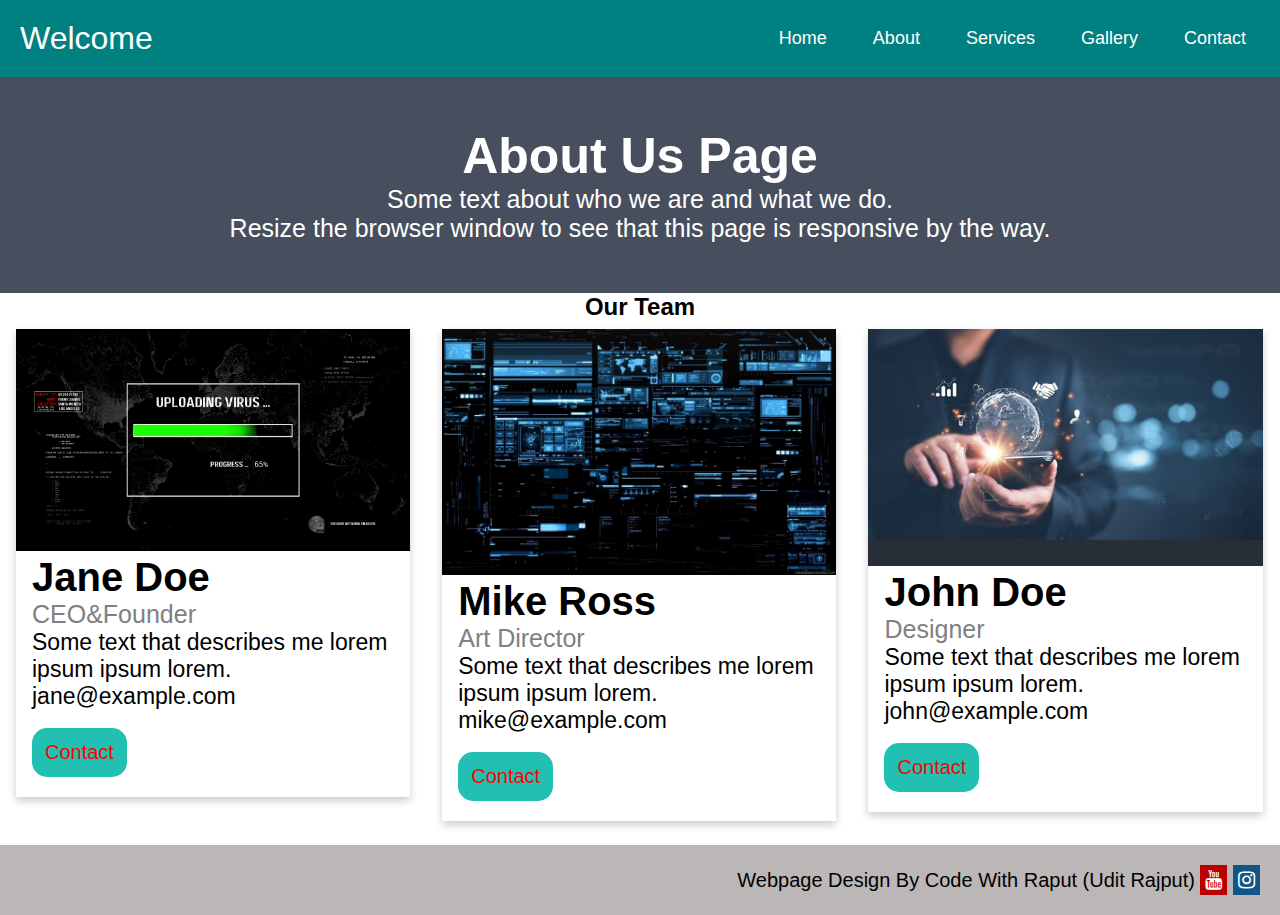
<file: about/index.html>
<!DOCTYPE html>
<html>
<head>
<meta name="viewport" content="width=device-width, initial-scale=1">
<title>About us</title>
<link rel="stylesheet" href="style.css">
<link rel="stylesheet" href="resp.css">
<link rel="stylesheet" href="https://cdnjs.cloudflare.com/ajax/libs/font-awesome/4.7.0/css/font-awesome.min.css">
</head>
<body>
  <header>
    <nav class="navbar">
        <!-- LOGO -->
        <div class="logo">Welcome</div>
    
        <!-- NAVIGATION MENU -->
        <ul class="nav-links">
    
          <!-- USING CHECKBOX HACK -->
          <input type="checkbox" id="checkbox_toggle" />
          <label for="checkbox_toggle" class="hamburger">&#9776;</label>
    
          <!-- NAVIGATION MENUS -->
          <div class="menu">
    
            <li><a href="https://codewithrajput.000webhostapp.com/">Home</a></li>
            <li><a href="/about/">About</a></li>
    
            <li class="services">
              <a href="/services/">Services</a>
    
              <!-- DROPDOWN MENU -->
              <ul class="dropdown">
                <li><a href="/">web development </a></li>
                <li><a href="/">anderoid development</a></li>
                <li><a href="/">frontend web developer</a></li>
                <li><a href="/">backend developer</a></li>
                <li><a href="/">ios applications development</a></li>
              </ul>
    
            </li>
    
            <li><a href="/gallery/">Gallery</a></li>
            <li class="contact"><a href="/contact/">Contact</a>
                <ul class="dropdown2">
                  <li><a href="tel:9758619556">9758XXXXX6 </a></li>
                  <li><a href="mailto:uditchauhan621@gmail.com">uditXXXXXXX6XX@gmail.com</a></li>
                  </ul>
            </li>
          </div>
        </ul>
      </nav>
  </header>
<div class="about-section">
  <h1 style="font-size: 50px;">About Us Page</h1>
  <p style="font-size: 25px;">Some text about who we are and what we do.</p>
  <p style="font-size: 25px;">Resize the browser window to see that this page is responsive by the way.</p>
</div>

<h2 style="text-align:center">Our Team</h2>
<div class="row">
  <div class="column" id="colm">
    <div class="card">
      <img src="/images/Hacker-Wallpaper-12-2560x1440-1.png" alt="Jane" style="width:100%">
      <div class="container">
        <h2 style="font-size: 40px;">Jane Doe</h2>
        <p class="title">CEO&Founder</p>
        <p style="font-size: 23px;">Some text that describes me lorem ipsum ipsum lorem.</p>
        <p style="font-size: 23px;">jane@example.com</p>
        <br>
        <p><button class="button">Contact</button></p>
      </div>
    </div>
  </div>

  <div class="column" id="colm1">
    <div class="card">
      <img src="/images/dd53d87ffa084978d5d1734b03ec1266.jpg" alt="Mike" style="width:100%">
      <div class="container">
        <h2 style="font-size: 40px;">Mike Ross</h2>
        <p class="title">Art Director</p>
        <p style="font-size: 23px;">Some text that describes me lorem ipsum ipsum lorem.</p>
        <p style="font-size: 23px;">mike@example.com</p>
        <br>
        <p><button class="button">Contact</button></p>
      </div>
    </div>
  </div>
  
  <div class="column" id="colm2" onclick="link()">
    <div class="card">
        <img src="/images/stock.jpeg" alt="John" style="width:100%">
      <div class="container">
        <h2 style="font-size: 40px;">John Doe</h2>
        <p class="title">Designer</p>
        <p style="font-size: 23px;">Some text that describes me lorem ipsum ipsum lorem.</p>
        <p style="font-size: 23px;">john@example.com</p>
        <br>
        <p><button class="button">Contact</button></p>
      </div>
    </div>
  </div>
</div>
<footer>
  <section class="sec2">
      <div class="sec2-div1">
        webpage design by code with raput (Udit Rajput)
        <a href="#" class="fa fa-youtube"></a>
        <a href="" class="fa fa-instagram"></a>
      </div>
    </section>
</footer>
</body>
</html>
</file>
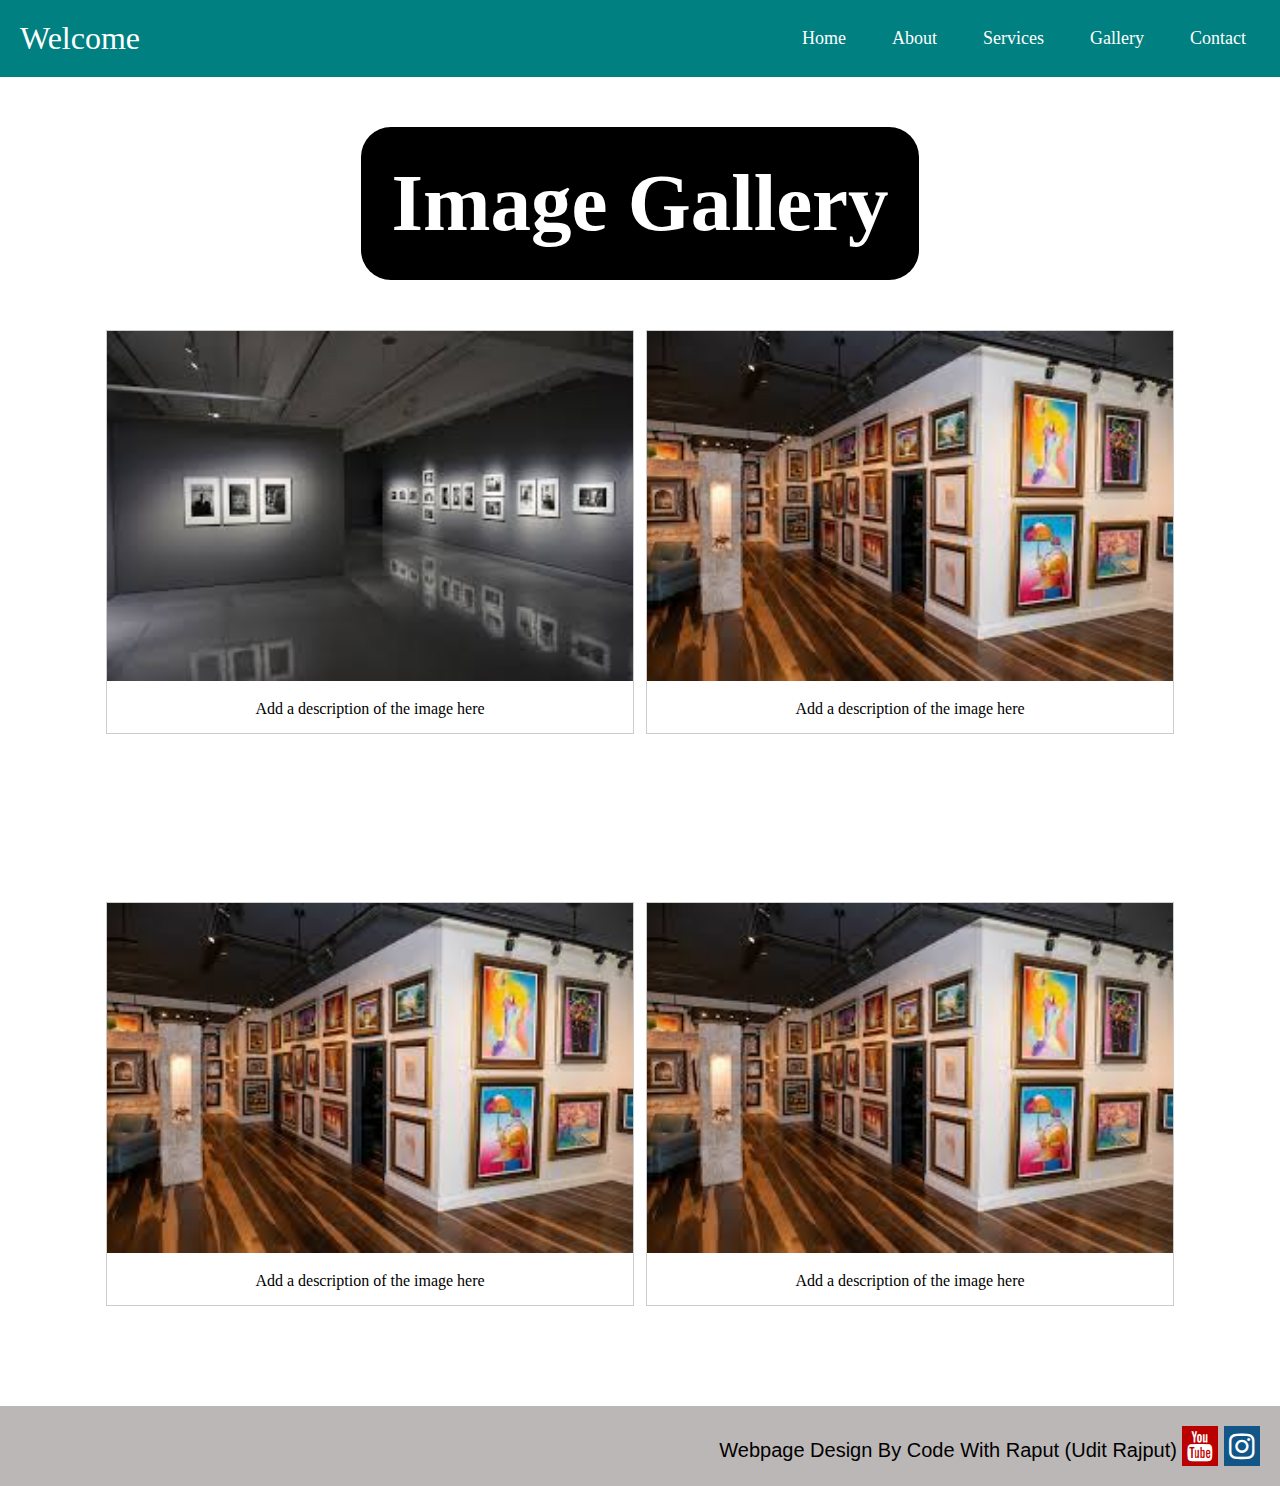
<file: gallery/index.html>
<!DOCTYPE html>
<html>
<head>
    <title>Gellery</title>
    <link rel="stylesheet" href="https://cdnjs.cloudflare.com/ajax/libs/font-awesome/4.7.0/css/font-awesome.min.css">
<style>
/* UTILITIES */
* {
    margin: 0;
    padding: 0;
    box-sizing: border-box;
  }
  
  body {
    font-family: cursive;
  }
  
  a {
    text-decoration: none;
  }
  
  li {
    list-style: none;
  }

  /* NAVBAR STYLING STARTS */
.navbar {
    display: flex;
    align-items: center;
    justify-content: space-between;
    padding: 20px;
    background-color: teal;
    color: #fff;
  }
  
  .nav-links a {
    color: #fff;
  }
  
  /* LOGO */
  .logo {
    font-size: 32px;
  }
  
  /* NAVBAR MENU */
  .menu {
    display: flex;
    gap: 1em;
    font-size: 18px;
  }
  
  .menu li:hover {
    background-color: #4c9e9e;
    border-radius: 5px;
    transition: 0.3s ease;
  }
  
  .menu li {
    padding: 5px 14px;
  }
  
  /* DROPDOWN MENU */
  .services {
    position: relative; 
  }
  
  .dropdown {
    background-color: rgb(1, 139, 139);
    padding: 1em 0;
    position: absolute; /*WITH RESPECT TO PARENT*/
    display: none;
    border-radius: 8px;
    top: 35px;
  }
  
  .dropdown li + li {
    margin-top: 10px;
  }
  
  .dropdown li {
    padding: 0.5em 1em;
    width: 300px;
    text-align: center;
    text-transform: capitalize;
  }
  
  .dropdown li:hover {
    background-color: #4c9e9e;
  }

  /* dropdown 2 */
  .dropdown2 {
    background-color: rgb(1, 139, 139);
    padding: 1em 0;
    position: absolute; /*WITH RESPECT TO PARENT*/
    display: none;
    border-radius: 8px;
    top: 35px;
  }
  
  .dropdown2 li + li {
    margin-top: 10px;
  }
  
  .dropdown2 li {
    padding: 0.5em 1em;
    width: 300px;
    text-align: center;
    text-transform: capitalize;
  }
  
  .dropdown2 li:hover {
    background-color: #4c9e9e;
  }


  .services:hover .dropdown {
    display: block;
  }
  .contact:hover .dropdown2{
    display: block;
    right: 3px;
    top: 60px;
  }

  /* RESPONSIVE NAVBAR MENU STARTS */

/* CHECKBOX HACK */

input[type=checkbox] {
    display: none;
  } 
  
  /* HAMBURGER MENU */
  .hamburger {
    display: none;
    font-size: 24px;
    user-select: none;
  }
div.gallery {
    border: 1px solid #ccc;
  }
  
  div.gallery:hover {
    border: 1px solid #777;
  }
  
  div.gallery img {
    width: 100%;
    height: auto;
  }
  
  div.desc {
    padding: 15px;
    text-align: center;
  }
  
  * {
    box-sizing: border-box;
  }
  
  .responsive {
    padding: 0 6px;
    /* float: left; */
    width: 50%;
  }
  .gal{
    display: inline-flex;
    padding: 100px;
    width: 100%;
    padding-top: 50px;
    
  }
  .headi{
    padding-top: 50px;
    display: grid;
    place-content: center;
    font-size: 6vh;
  }
  .headi h2{
    color: white;
    background: #000;
    padding:30px;
    border-radius: 30px;
}
.sec2{
    padding: 20px;
    text-align: right;
    font-family: 'Gill Sans', 'Gill Sans MT', Calibri, 'Trebuchet MS', sans-serif;
    font-size: 20px;
    text-transform: capitalize;
    background: #bbb7b7;
   }
   .fa {
    font-size: 30px;
    text-align: center;
    text-decoration: none;
    padding: 5px;
  }
  
  .fa:hover {
    opacity: 0.7;
}

.fa-youtube {
  background: #bb0000;
  color: white;
}

.fa-instagram {
  background: #125688;
  color: white;
}
@media only screen and (max-width: 700px) {
  .responsive {
    width: 49.99999%;
    margin: 6px 0;
  }
  .menu {
       display:none;
       position: absolute;
       background-color:teal;
       right: 0;
       left: 0;
       text-align: center;
       padding: 16px 0;
     }
   
     .menu li:hover {
       display: inline-block;
       background-color:#4c9e9e;
       transition: 0.3s ease;
     }
   
     .menu li + li {
       margin-top: 12px;
     }
   
     input[type=checkbox]:checked ~ .menu {
       display: block;
     }
   
     .hamburger {
       display: block;
     }
   
     .dropdown {
       left: 50%;
       top: 30px;
       transform: translateX(5%);
       /* transform: translateY(10%); */
     }
     .dropdown2{
         left: 50%;
         top: 30px;
         transform: translateX(5%);
         transform: translateY(10%);
     }
   
     .dropdown li:hover {
       background-color: #4c9e9e;
     }
     .gal{
        display: inline;
        padding: 50px;
     }
     .responsive{
        width: 100%;
        
     }
}

@media only screen and (max-width: 500px) {
  .responsive {
    width: 100%;
  }
}

.clearfix:after {
  content: "";
  display: table;
  clear: both;
}
</style>
</head>
<body>
    <header>
        <nav class="navbar">
            <!-- LOGO -->
            <div class="logo">Welcome</div>
        
            <!-- NAVIGATION MENU -->
            <ul class="nav-links">
        
              <!-- USING CHECKBOX HACK -->
              <input type="checkbox" id="checkbox_toggle" />
              <label for="checkbox_toggle" class="hamburger">&#9776;</label>
        
              <!-- NAVIGATION MENUS -->
              <div class="menu">
        
                <li><a href="https://codewithrajput.000webhostapp.com/">Home</a></li>
                <li><a href="/about/">About</a></li>
        
                <li class="services">
                  <a href="/services/">Services</a>
        
                  <!-- DROPDOWN MENU -->
                  <ul class="dropdown">
                    <li><a href="/">web development </a></li>
                    <li><a href="/">anderoid development</a></li>
                    <li><a href="/">frontend web developer</a></li>
                    <li><a href="/">backend developer</a></li>
                    <li><a href="/">ios applications development</a></li>
                  </ul>
        
                </li>
        
                <li><a href="/gallery/">Gallery</a></li>
                <li class="contact"><a href="/contact/">Contact</a>
                    <ul class="dropdown2">
                      <li><a href="tel:9758619556">9758XXXXX6 </a></li>
                      <li><a href="mailto:uditchauhan621@gmail.com">uditXXXXXXX6XX@gmail.com</a></li>
                      </ul>
                </li>
              </div>
            </ul>
          </nav>
      </header>


      <div class="headi">
        <h2>Image Gallery</h2>
      </div>
      <div class="gal">
        <div class="responsive">
            <div class="gallery">
              <a target="_blank" href="1.jpg">
                <img src="1.jpg" alt="Cinque Terre" width="600" height="400">
              </a>
              <div class="desc">Add a description of the image here</div>
            </div>
          </div>
          
          
          <div class="responsive">
            <div class="gallery">
              <a target="_blank" href="4.jpg">
                <img src="4.jpg" alt="Forest" width="600" height="400">
              </a>
              <div class="desc">Add a description of the image here</div>
            </div>
          </div>
          
          
      </div>
      <br><br>
      <div class="gal">
        <div class="responsive">
            <div class="gallery">
              <a target="_blank" href="3.gpg.jpeg">
                <img src="3.gpg.jpeg" alt="Northern Lights" width="600" height="400">
              </a>
              <div class="desc">Add a description of the image here</div>
            </div>
          </div>
          
          <div class="responsive">
            <div class="gallery">
              <a target="_blank" href="4.jpg">
                <img src="4.jpg" alt="Mountains" width="600" height="400">
              </a>
              <div class="desc">Add a description of the image here</div>
            </div>
          </div>
      </div>
      <footer>
        <section class="sec2">
            <div class="sec2-div1">
              webpage design by code with raput (Udit Rajput)
              <a href="#" class="fa fa-youtube"></a>
              <a href="" class="fa fa-instagram"></a>
            </div>
          </section>
    </footer>
</body>
</html>
</file>
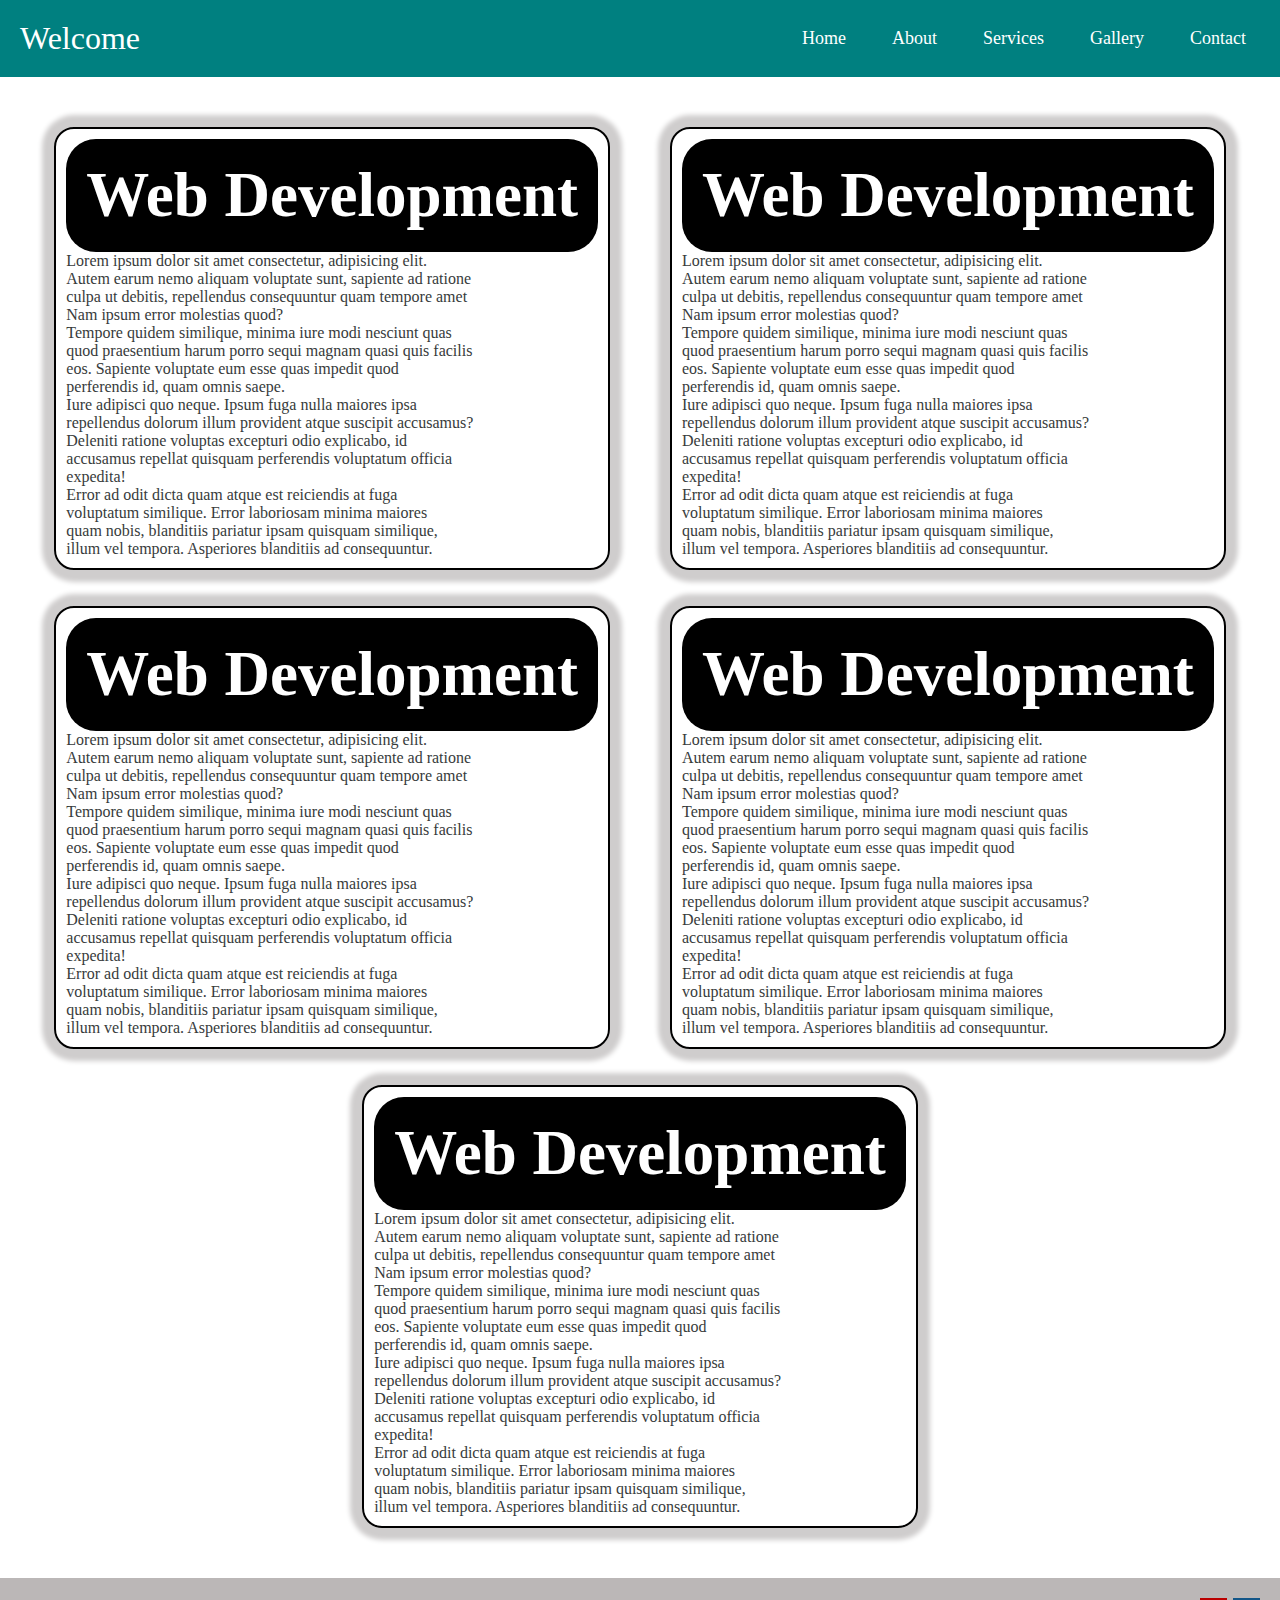
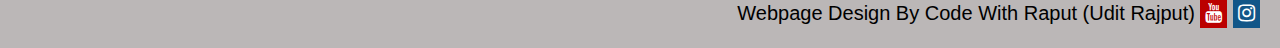
<file: services/index.html>
<!DOCTYPE html>
<html lang="en">
<head>
    <meta charset="UTF-8">
    <meta name="viewport" content="width=device-width, initial-scale=1.0">
    <title>services</title>
    <link rel="stylesheet" href="style.css">
    <link rel="stylesheet" href="resp.css">
    <link rel="stylesheet" href="https://cdnjs.cloudflare.com/ajax/libs/font-awesome/4.7.0/css/font-awesome.min.css">
</head>
<body>
    <header>
        <nav class="navbar">
            <!-- LOGO -->
            <div class="logo">Welcome</div>
        
            <!-- NAVIGATION MENU -->
            <ul class="nav-links">
        
              <!-- USING CHECKBOX HACK -->
              <input type="checkbox" id="checkbox_toggle" />
              <label for="checkbox_toggle" class="hamburger">&#9776;</label>
        
              <!-- NAVIGATION MENUS -->
              <div class="menu">
        
                <li><a href="https://codewithrajput.000webhostapp.com/">Home</a></li>
                <li><a href="/about/">About</a></li>
        
                <li class="services">
                  <a href="/services/">Services</a>
        
                  <!-- DROPDOWN MENU
                  <ul class="dropdown">
                    <li><a href="/">web development </a></li>
                    <li><a href="/">anderoid development</a></li>
                    <li><a href="/">frontend web developer</a></li>
                    <li><a href="/">backend developer</a></li>
                    <li><a href="/">ios applications development</a></li>
                  </ul> -->
        
                </li>
        
                <li><a href="/gallery/">Gallery</a></li>
                <li class="contact"><a href="/contact/">Contact</a>
                    <ul class="dropdown2">
                        <li><a href="tel:9758619556">9758XXXXX6 </a></li>
                    <li><a href="mailto:uditchauhan621@gmail.com">uditXXXXXXX6XX@gmail.com</a></li>
                      </ul>
                </li>
              </div>
            </ul>
          </nav>
    </header>

    <main>
        <div class="services">
            <div class="webdev">
                <h2>web development</h2>
                <p>
                    Lorem ipsum dolor sit amet consectetur, adipisicing elit. <br>
                    Autem earum nemo aliquam voluptate sunt, sapiente ad ratione <br>
                    culpa ut debitis, repellendus consequuntur quam tempore amet <br>
                    Nam ipsum error molestias quod? <br>
                    Tempore quidem similique, minima iure modi nesciunt quas <br>
                    quod praesentium harum porro sequi magnam quasi quis facilis <br>
                    eos. Sapiente voluptate eum esse quas impedit quod <br>
                    perferendis id, quam omnis saepe. <br>
                    Iure adipisci quo neque. Ipsum fuga nulla maiores ipsa <br>
                    repellendus dolorum illum provident atque suscipit accusamus? <br>
                    Deleniti ratione voluptas excepturi odio explicabo, id <br>
                    accusamus repellat quisquam perferendis voluptatum officia <br>
                    expedita! <br>
                    Error ad odit dicta quam atque est reiciendis at fuga <br>
                    voluptatum similique. Error laboriosam minima maiores <br>
                    quam nobis, blanditiis pariatur ipsam quisquam similique, <br>
                    illum vel tempora. Asperiores blanditiis ad consequuntur. <br>
                </p>
            </div>
            <div class="temp"></div>
            <div class="anddev">
                <h2>web development</h2>
                <p>
                    Lorem ipsum dolor sit amet consectetur, adipisicing elit. <br>
                    Autem earum nemo aliquam voluptate sunt, sapiente ad ratione <br>
                    culpa ut debitis, repellendus consequuntur quam tempore amet <br>
                    Nam ipsum error molestias quod? <br>
                    Tempore quidem similique, minima iure modi nesciunt quas <br>
                    quod praesentium harum porro sequi magnam quasi quis facilis <br>
                    eos. Sapiente voluptate eum esse quas impedit quod <br>
                    perferendis id, quam omnis saepe. <br>
                    Iure adipisci quo neque. Ipsum fuga nulla maiores ipsa <br>
                    repellendus dolorum illum provident atque suscipit accusamus? <br>
                    Deleniti ratione voluptas excepturi odio explicabo, id <br>
                    accusamus repellat quisquam perferendis voluptatum officia <br>
                    expedita! <br>
                    Error ad odit dicta quam atque est reiciendis at fuga <br>
                    voluptatum similique. Error laboriosam minima maiores <br>
                    quam nobis, blanditiis pariatur ipsam quisquam similique, <br>
                    illum vel tempora. Asperiores blanditiis ad consequuntur. <br>
                </p>
            </div>
        </div>
        <br> <br>
        <div class="services">
            <div class="frontend">
                <h2>web development</h2>
                <p>
                    Lorem ipsum dolor sit amet consectetur, adipisicing elit. <br>
                    Autem earum nemo aliquam voluptate sunt, sapiente ad ratione <br>
                    culpa ut debitis, repellendus consequuntur quam tempore amet <br>
                    Nam ipsum error molestias quod? <br>
                    Tempore quidem similique, minima iure modi nesciunt quas <br>
                    quod praesentium harum porro sequi magnam quasi quis facilis <br>
                    eos. Sapiente voluptate eum esse quas impedit quod <br>
                    perferendis id, quam omnis saepe. <br>
                    Iure adipisci quo neque. Ipsum fuga nulla maiores ipsa <br>
                    repellendus dolorum illum provident atque suscipit accusamus? <br>
                    Deleniti ratione voluptas excepturi odio explicabo, id <br>
                    accusamus repellat quisquam perferendis voluptatum officia <br>
                    expedita! <br>
                    Error ad odit dicta quam atque est reiciendis at fuga <br>
                    voluptatum similique. Error laboriosam minima maiores <br>
                    quam nobis, blanditiis pariatur ipsam quisquam similique, <br>
                    illum vel tempora. Asperiores blanditiis ad consequuntur. <br>
                </p>
            </div>
            <div class="temp"></div>
            <div class="backend">
                <h2>web development</h2>
                <p>
                    Lorem ipsum dolor sit amet consectetur, adipisicing elit. <br>
                    Autem earum nemo aliquam voluptate sunt, sapiente ad ratione <br>
                    culpa ut debitis, repellendus consequuntur quam tempore amet <br>
                    Nam ipsum error molestias quod? <br>
                    Tempore quidem similique, minima iure modi nesciunt quas <br>
                    quod praesentium harum porro sequi magnam quasi quis facilis <br>
                    eos. Sapiente voluptate eum esse quas impedit quod <br>
                    perferendis id, quam omnis saepe. <br>
                    Iure adipisci quo neque. Ipsum fuga nulla maiores ipsa <br>
                    repellendus dolorum illum provident atque suscipit accusamus? <br>
                    Deleniti ratione voluptas excepturi odio explicabo, id <br>
                    accusamus repellat quisquam perferendis voluptatum officia <br>
                    expedita! <br>
                    Error ad odit dicta quam atque est reiciendis at fuga <br>
                    voluptatum similique. Error laboriosam minima maiores <br>
                    quam nobis, blanditiis pariatur ipsam quisquam similique, <br>
                    illum vel tempora. Asperiores blanditiis ad consequuntur. <br>
                </p>
            </div>
            
        </div>
        <br> <br>
        <div class="services">
            <div class="iosdev">
                <h2>web development</h2>
                <p>
                    Lorem ipsum dolor sit amet consectetur, adipisicing elit. <br>
                    Autem earum nemo aliquam voluptate sunt, sapiente ad ratione <br>
                    culpa ut debitis, repellendus consequuntur quam tempore amet <br>
                    Nam ipsum error molestias quod? <br>
                    Tempore quidem similique, minima iure modi nesciunt quas <br>
                    quod praesentium harum porro sequi magnam quasi quis facilis <br>
                    eos. Sapiente voluptate eum esse quas impedit quod <br>
                    perferendis id, quam omnis saepe. <br>
                    Iure adipisci quo neque. Ipsum fuga nulla maiores ipsa <br>
                    repellendus dolorum illum provident atque suscipit accusamus? <br>
                    Deleniti ratione voluptas excepturi odio explicabo, id <br>
                    accusamus repellat quisquam perferendis voluptatum officia <br>
                    expedita! <br>
                    Error ad odit dicta quam atque est reiciendis at fuga <br>
                    voluptatum similique. Error laboriosam minima maiores <br>
                    quam nobis, blanditiis pariatur ipsam quisquam similique, <br>
                    illum vel tempora. Asperiores blanditiis ad consequuntur. <br>
                </p>
            </div>
        </div>
    </main>
    <footer>
        <section class="sec2">
            <div class="sec2-div1">
              webpage design by code with raput (Udit Rajput)
              <a href="#" class="fa fa-youtube"></a>
              <a href="" class="fa fa-instagram"></a>
            </div>
          </section>
    </footer>
</body>
</html>
</file>
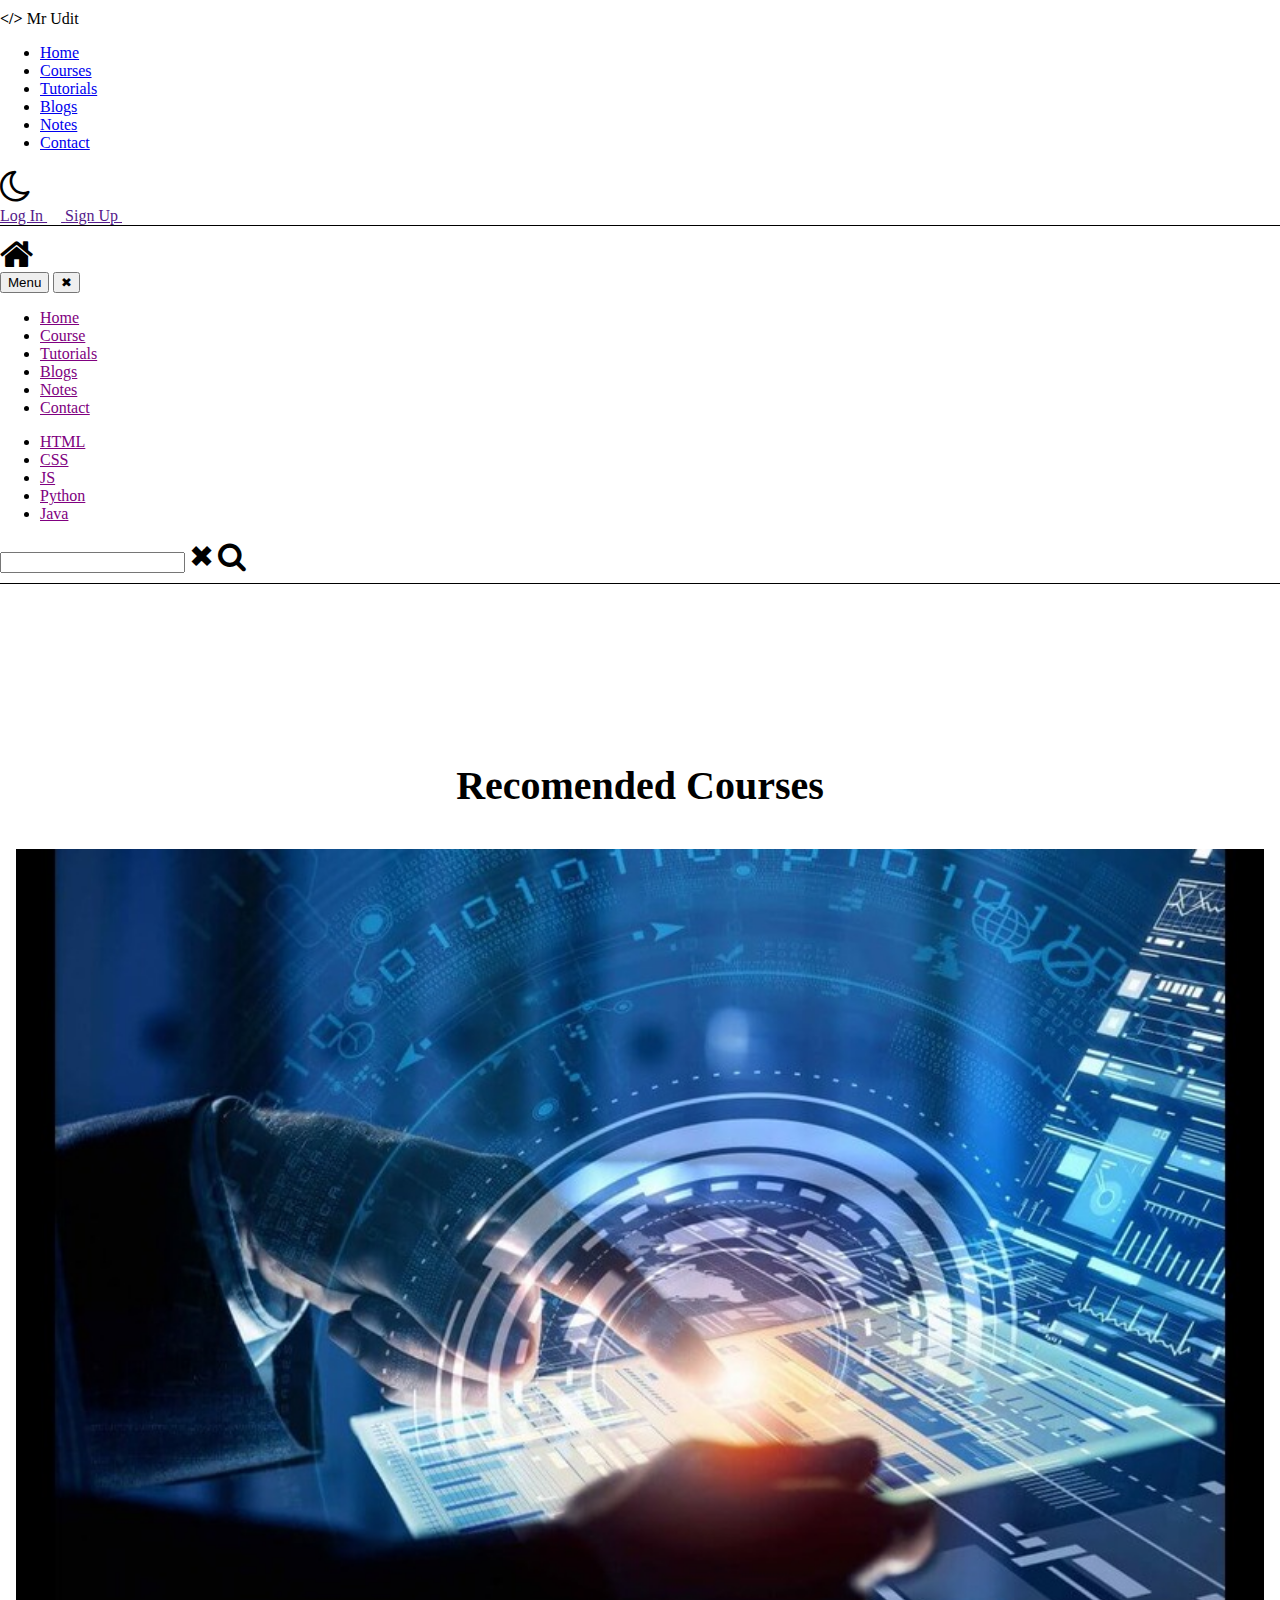
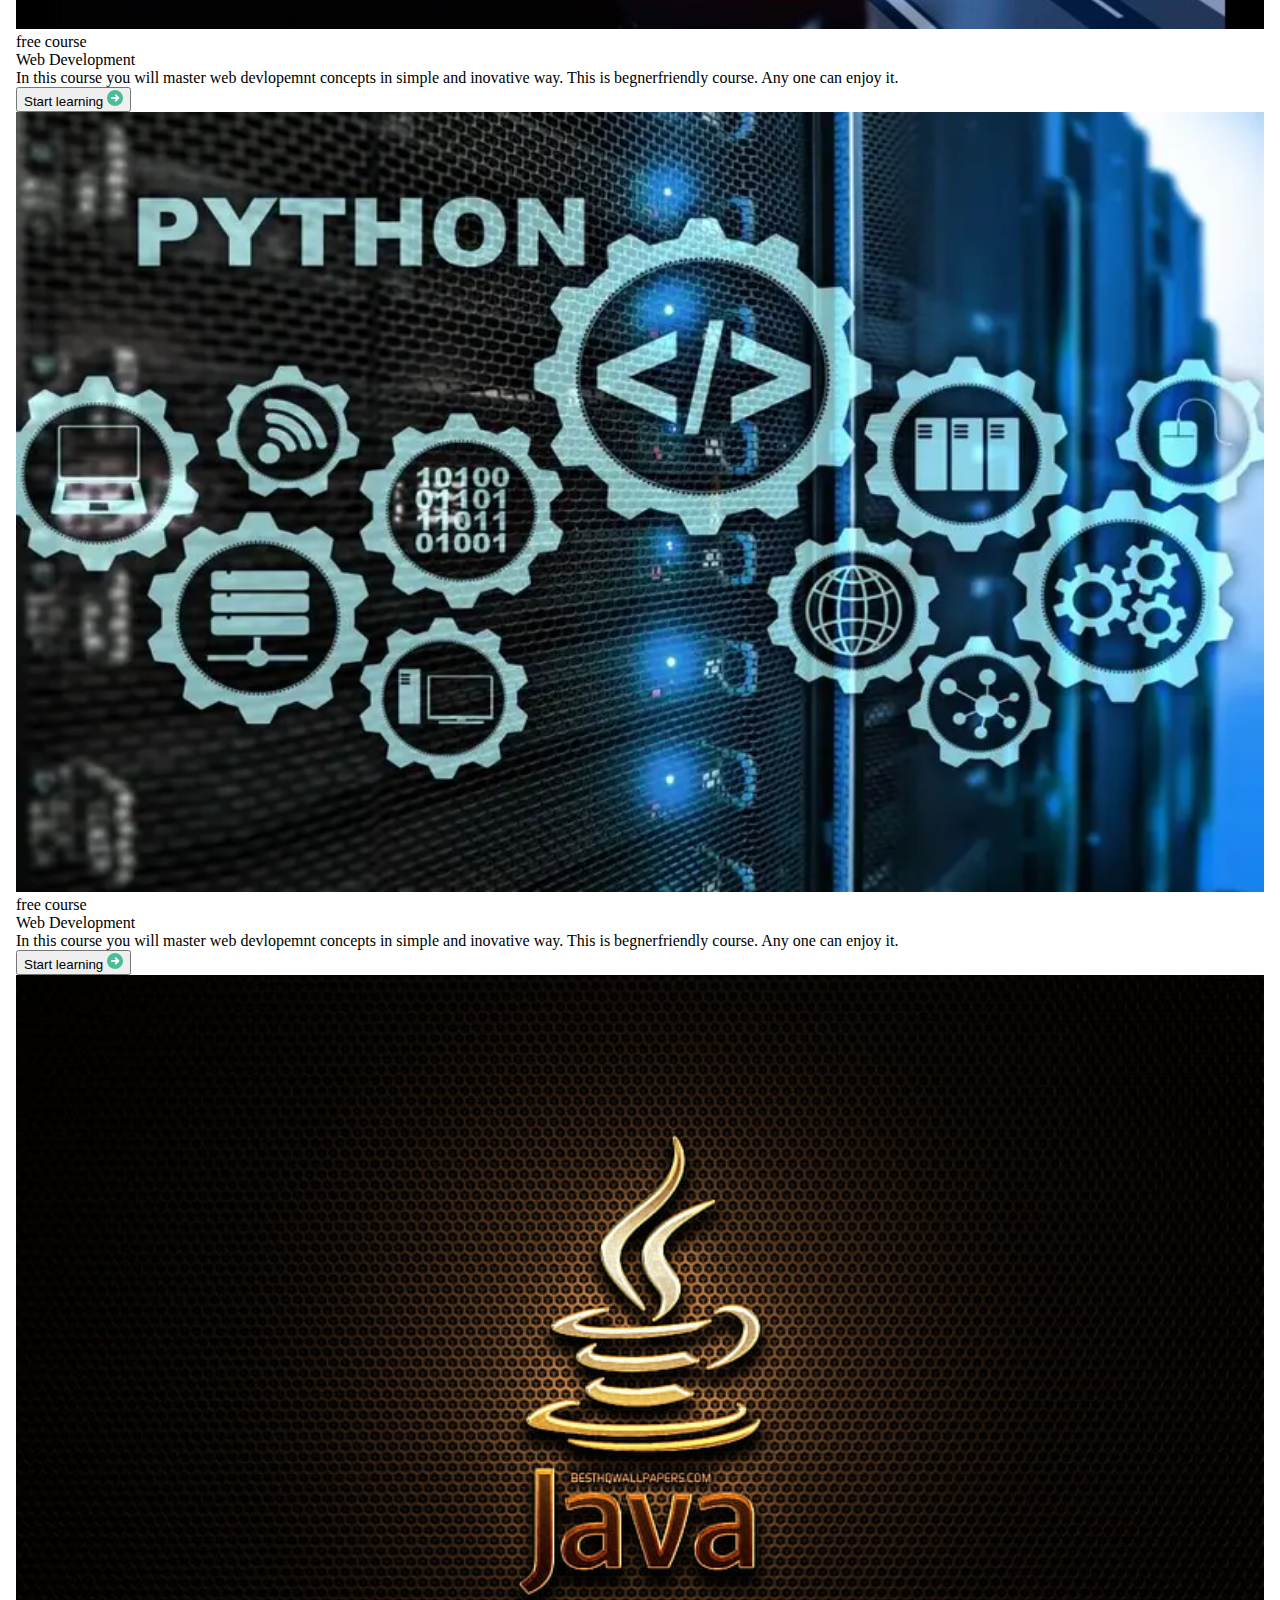
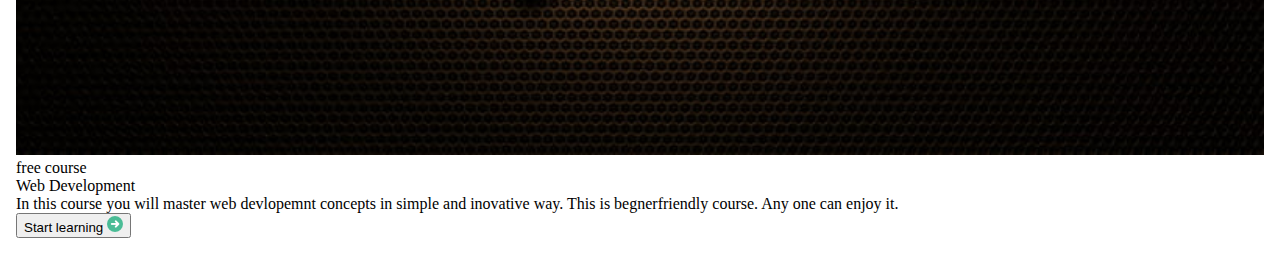
<file: courses.html>
<!DOCTYPE html>
<html lang="en">
<head>
    <meta charset="UTF-8"/>
    <meta name="viewport" content="width=device-width, initial-scale=1.0"/>
    <title>Courses - Mr Udit</title>
    <link rel="stylesheet" href="/css/nav.css" id="nav-stylesheet"/>
    <link rel="stylesheet" href="/css/style.css" id="light" />
    <link rel="stylesheet" href="https://cdnjs.cloudflare.com/ajax/libs/font-awesome/4.7.0/css/font-awesome.min.css" />
    <link rel="stylesheet" href="/css/responsive.css"/>
</head>
<body>
    <header>
        <div class="upper-header">
            <div class="site-logo">
                <b>&lt;/&gt;</b> Mr Udit
            </div>
            <div class="site-nav">
                <div class="nav">
                    <ul>
                        <li>
                            <a href="./">Home</a>
                        </li>
                        <li>
                            <a href="./courses.html">Courses</a>
                        </li>
                        <li>
                            <a href="./tutorials.html">Tutorials</a>
                        </li>
                        <li>
                            <a href="./blogs.html">Blogs</a>
                        </li>
                        <li>
                            <a href="./notes.html">Notes</a>
                        </li>
                        <li>
                            <a href="./contact.html">Contact</a>
                        </li>
                    </ul>
                </div>
                <div class="dark-light">
                    <i class="fa fa-moon-o" style="font-size: 36px;" class="dark show" width="100%" alt="dark mode" onclick="dark()"></i>
                </div>
                <div class="login-signup-link">
                    <a href="" class="login">Log In <i class="fa fa-user" style="font-size:20px; color: white;"></i> </a>
                    <a href="" class="sign-up"> Sign Up <i class="fa fa-user user" style="font-size:20px; color: white;"></i> </a>
                </div>
            </div>
        </div>
        <div class="lower-header">
            <div class="home-icon">
                <i class="fa fa-home" style="font-size:36px"></i>
            </div>
            <div class="menu-btn">
                <button onclick="showMenu()" id="openMenu">Menu</button>
                <button onclick="closeMenu()" id="closeMenu">&#10006;</button>
                <div class="menu" id="menu">
                    <ul>
                        <li>
                            <a href="./">Home</a>
                        </li>
                        <li>
                            <a href="./courses.html">Course</a>
                        </li>
                        <li>
                            <a href="./tutorials.html">Tutorials</a>
                        </li>
                        <li>
                            <a href="./blogs.html">Blogs</a>
                        </li>
                        <li>
                            <a href="./notes.html">Notes</a>
                        </li>
                        <li>
                            <a href="./contact.html">Contact</a>
                        </li>
                    </ul>
                </div>
            </div>
            <div class="menu-2">
                <ul>
                    <li><a href=""> HTML </a></li>
                    <li><a href="">CSS</a></li>
                    <li><a href=""> JS </a></li>
                    <li><a href="">Python</a></li>
                    <li><a href="">Java</a></li>
                </ul>
            </div>
            <div class="search">
                <input type="search" class="hide-search" id="search" />
                <span id="close" onclick="closeSearch()" style="font-size: 30px; cursor: pointer;">&#10006;</span>
                <i class="fa fa-search" onclick="showSearch()" class="search-icon" id="open" style="font-size:30px; cursor: pointer;"></i>
            </div>
        </div>
    </header>
    <main style="padding-top: 130px;">
        <section class="recomended-courses">
            <div class="main">
                <h2>
                    recomended courses
                </h2>
                <div class="container">
                    <div class="card">
                        <div class="image">
                            <img src="/images/backend-img.jpg" width="100%" alt="" />
                        </div>
                        <div class="description">
                            <div class="price">
                                free course
                            </div>
                            <div class="heading">
                                Web Development
                            </div>
                            <div class="intro">
                                In this course you will master web devlopemnt concepts in simple and inovative way.
                                This is begnerfriendly course.
                                Any one can enjoy it.
                            </div>
                            <div class="button">
                                <button>Start learning <img src="/images/next.png" alt="" /></button>
                            </div>
                        </div>
                    </div>
                    <div class="card">
                        <div class="image">
                            <img src="/images/python-img.webp" width="100%" alt="" />
                        </div>
                        <div class="description">
                            <div class="price">
                                free course
                            </div>
                            <div class="heading">
                                Web Development
                            </div>
                            <div class="intro">
                                In this course you will master web devlopemnt concepts in simple and inovative way.
                                This is begnerfriendly course.
                                Any one can enjoy it.
                            </div>
                            <div class="button">
                                <button>Start learning <img src="/images/next.png" alt="" /></button>
                            </div>
                        </div>
                    </div>
                    <div class="card">
                        <div class="image">
                            <img src="/images/java-img.jpg" width="100%" alt="" />
                        </div>
                        <div class="description">
                            <div class="price">
                                free course
                            </div>
                            <div class="heading">
                                Web Development
                            </div>
                            <div class="intro">
                                In this course you will master web devlopemnt concepts in simple and inovative way.
                                This is begnerfriendly course.
                                Any one can enjoy it.
                            </div>
                            <div class="button">
                                <button>Start learning <img src="/images/next.png" alt=""></button>
                            </div>
                        </div>
                    </div>
                </div>
            </div>
        </section>
    </main>
    <script src="/js/script.js"></script>
</body>
</html>
</file>
<file: about/style.css>
* {
    margin: 0;
    padding: 0;
    box-sizing: border-box;
  }
  
  body {
    font-family: cursive;
  }
  
  a {
    text-decoration: none;
  }
  
  li {
    list-style: none;
  }

  /* NAVBAR STYLING STARTS */
.navbar {
    display: flex;
    align-items: center;
    justify-content: space-between;
    padding: 20px;
    background-color: teal;
    color: #fff;
  }
  
  .nav-links a {
    color: #fff;
  }
  
  /* LOGO */
  .logo {
    font-size: 32px;
  }
  
  /* NAVBAR MENU */
  .menu {
    display: flex;
    gap: 1em;
    font-size: 18px;
  }
  
  .menu li:hover {
    background-color: #4c9e9e;
    border-radius: 5px;
    transition: 0.3s ease;
  }
  
  .menu li {
    padding: 5px 14px;
  }
  
  /* DROPDOWN MENU */
  .services {
    position: relative; 
  }
  
  .dropdown {
    background-color: rgb(1, 139, 139);
    padding: 1em 0;
    position: absolute; /*WITH RESPECT TO PARENT*/
    display: none;
    border-radius: 8px;
    top: 35px;
  }
  
  .dropdown li + li {
    margin-top: 10px;
  }
  
  .dropdown li {
    padding: 0.5em 1em;
    width: 300px;
    text-align: center;
    text-transform: capitalize;
  }
  
  .dropdown li:hover {
    background-color: #4c9e9e;
  }

  /* dropdown 2 */
  .dropdown2 {
    background-color: rgb(1, 139, 139);
    padding: 1em 0;
    position: absolute; /*WITH RESPECT TO PARENT*/
    display: none;
    border-radius: 8px;
    top: 35px;
  }
  
  .dropdown2 li + li {
    margin-top: 10px;
  }
  
  .dropdown2 li {
    padding: 0.5em 1em;
    width: 300px;
    text-align: center;
    text-transform: capitalize;
  }
  
  .dropdown2 li:hover {
    background-color: #4c9e9e;
  }


  .services:hover .dropdown {
    display: block;
  }
  .contact:hover .dropdown2{
    display: block;
    right: 3px;
    top: 60px;
  }

  /* RESPONSIVE NAVBAR MENU STARTS */

/* CHECKBOX HACK */

input[type=checkbox] {
    display: none;
  } 
  
  /* HAMBURGER MENU */
  .hamburger {
    display: none;
    font-size: 24px;
    user-select: none;
  }
  body {
    font-family: Arial, Helvetica, sans-serif;
    margin: 0;
  }
  
  html {
    box-sizing: border-box;
  }
  
  *, *:before, *:after {
    box-sizing: inherit;
  }
  
  .column {
    cursor: pointer;
    float: left;
    width: 33.3%;
    margin-bottom: 16px;
    padding: 0 8px;
  }
  
  .card {
    box-shadow: 0 4px 8px 0 rgba(0, 0, 0, 0.2);
    margin: 8px;
  }
  
  .about-section {
    padding: 50px;
    text-align: center;
    background-color: #474e5d;
    color: white;
  }
  
  .container {
    padding: 0 16px;
    padding-bottom: 20px;
  }
  
  .container::after, .row::after {
    content: "";
    clear: both;
    display: table;
  }
  
  .title {
    color: grey;
    font-size: 25px;
  }
  
  .button {
    border: 3px solid rgb(34, 192, 179) ;
    outline: 0;
    display: inline-block;
    padding: 10px;
    font-size: 20px;
    color: red;
    background-color: rgb(34, 192, 179);
    text-align: center;
    cursor: pointer;
    border-radius: 15px;
  }
  
  .button:hover {
    background-color: red;
    color:rgb(34, 192, 179) ;
    border: 3px solid red;
    transition: .5s;
  }
  .sec2{
    padding: 20px;
    text-align: right;
    font-family: 'Gill Sans', 'Gill Sans MT', Calibri, 'Trebuchet MS', sans-serif;
    font-size: 20px;
    text-transform: capitalize;
    background: #bbb7b7;
   }
   .fa {
    font-size: 30px;
    text-align: center;
    text-decoration: none;
    padding: 5px;
  }
  
  .fa:hover {
      opacity: 0.7;
  }
  
  .fa-youtube {
    background: #bb0000;
    color: white;
  }
  
  .fa-instagram {
    background: #125688;
    color: white;
  }
</file>
<file: about/resp.css>
@media (max-width: 768px) {
    .menu {
       display:none;
       position: absolute;
       background-color:teal;
       right: 0;
       left: 0;
       text-align: center;
       padding: 16px 0;
     }
   
     .menu li:hover {
       display: inline-block;
       background-color:#4c9e9e;
       transition: 0.3s ease;
     }
   
     .menu li + li {
       margin-top: 12px;
     }
   
     input[type=checkbox]:checked ~ .menu {
       display: block;
     }
   
     .hamburger {
       display: block;
     }
   
     .dropdown {
       left: 50%;
       top: 30px;
       transform: translateX(5%);
       /* transform: translateY(10%); */
     }
     .dropdown2{
         left: 50%;
         top: 30px;
         transform: translateX(5%);
         transform: translateY(10%);
     }
   
     .dropdown li:hover {
       background-color: #4c9e9e;
     }
     .column {
      width: 100%;
      display:inline-block;
    }
}
</file>
<file: services/style.css>
/* UTILITIES */
* {
    margin: 0;
    padding: 0;
    box-sizing: border-box;
  }
  
  body {
    font-family: cursive;
  }
  
  a {
    text-decoration: none;
  }
  
  li {
    list-style: none;
  }

  /* NAVBAR STYLING STARTS */
.navbar {
    display: flex;
    align-items: center;
    justify-content: space-between;
    padding: 20px;
    background-color: teal;
    color: #fff;
  }
  
  .nav-links a {
    color: #fff;
  }
  
  /* LOGO */
  .logo {
    font-size: 32px;
  }
  
  /* NAVBAR MENU */
  .menu {
    display: flex;
    gap: 1em;
    font-size: 18px;
  }
  
  .menu li:hover {
    background-color: #4c9e9e;
    border-radius: 5px;
    transition: 0.3s ease;
  }
  
  .menu li {
    padding: 5px 14px;
  }
  
  /* DROPDOWN MENU */
  .services {
    position: relative; 
  }
  
  .dropdown {
    background-color: rgb(1, 139, 139);
    padding: 1em 0;
    position: absolute; /*WITH RESPECT TO PARENT*/
    display: none;
    border-radius: 8px;
    top: 35px;
  }
  
  .dropdown li + li {
    margin-top: 10px;
  }
  
  .dropdown li {
    padding: 0.5em 1em;
    width: 300px;
    text-align: center;
    text-transform: capitalize;
  }
  
  .dropdown li:hover {
    background-color: #4c9e9e;
  }

  /* dropdown 2 */
  .dropdown2 {
    background-color: rgb(1, 139, 139);
    padding: 1em 0;
    position: absolute; /*WITH RESPECT TO PARENT*/
    display: none;
    border-radius: 8px;
    top: 35px;
  }
  
  .dropdown2 li + li {
    margin-top: 10px;
  }
  
  .dropdown2 li {
    padding: 0.5em 1em;
    width: 300px;
    text-align: center;
    text-transform: capitalize;
  }
  
  .dropdown2 li:hover {
    background-color: #4c9e9e;
  }


  .services:hover .dropdown {
    display: block;
  }
  .contact:hover .dropdown2{
    display: block;
    right: 3px;
    top: 60px;
  }

  /* RESPONSIVE NAVBAR MENU STARTS */

/* CHECKBOX HACK */

input[type=checkbox] {
    display: none;
  } 
  
  /* HAMBURGER MENU */
  .hamburger {
    display: none;
    font-size: 24px;
    user-select: none;
  }
  main{
    display: grid;
    place-items: center;
    padding: 50px;

  }
  .webdev{
    display: grid;
    place-content: center;
    padding: 10px;
    border: solid black 2px;
    border-radius:20px;
    box-shadow: 0px 0px 5px 12px rgb(207, 205, 205);
    cursor:pointer;
  }
  .webdev h2{
    text-align: center;
    font-size: 7vh;
    text-transform: capitalize;
    color:#fff;
    background: #000;
    border-radius: 30px;
    padding: 20px;
  }
  .webdev p{
    color: #373b3b;
  }
  .anddev{
    display: grid;
    place-content: center;
    padding: 10px;
    border: solid black 2px;
    border-radius:20px;
    box-shadow: 0px 0px 5px 12px rgb(207, 205, 205);
    cursor:pointer;
  }
  .anddev h2{
    text-align: center;
    font-size: 7vh;
    text-transform: capitalize;
    color:#fff;
    background: #000;
    border-radius: 30px;
    padding: 20px;
  }
  .anddev p{
    color: #373b3b;
  }
  .frontend{
    display: grid;
    place-content: center;
    padding: 10px;
    border: solid black 2px;
    border-radius:20px;
    box-shadow: 0px 0px 5px 12px rgb(207, 205, 205);
    cursor:pointer;
  }
  .frontend h2{
    text-align: center;
    font-size: 7vh;
    text-transform: capitalize;
    color:#fff;
    background: #000;
    border-radius: 30px;
    padding: 20px;
  }
  .frontend p{
    color: #373b3b;
  }
  .backend{
    display: grid;
    place-content: center;
    padding: 10px;
    border: solid black 2px;
    border-radius:20px;
    box-shadow: 0px 0px 5px 12px rgb(207, 205, 205);
    cursor:pointer;
  }
  .backend h2{
    text-align: center;
    font-size: 7vh;
    text-transform: capitalize;
    color:#fff;
    background: #000;
    border-radius: 30px;
    padding: 20px;
  }
  .backend p{
    color: #373b3b;
  }
  .iosdev{
    display: grid;
    place-content: center;
    padding: 10px;
    border: solid black 2px;
    border-radius:20px;
    box-shadow: 0px 0px 5px 12px rgb(207, 205, 205);
    cursor:pointer;
  }
  .iosdev h2{
    text-align: center;
    font-size: 7vh;
    text-transform: capitalize;
    color:#fff;
    background: #000;
    border-radius: 30px;
    padding: 20px;
  }
  .iosdev p{
    color: #373b3b;
  }
  .services{
    display: inline-flex;
  }

  .sec2{
    padding: 20px;
    text-align: right;
    font-family: 'Gill Sans', 'Gill Sans MT', Calibri, 'Trebuchet MS', sans-serif;
    font-size: 20px;
    text-transform: capitalize;
    background: #bbb7b7;
   }
   .fa {
    font-size: 30px;
    text-align: center;
    text-decoration: none;
    padding: 5px;
  }
  
  .fa:hover {
      opacity: 0.7;
  }
  
  .fa-youtube {
    background: #bb0000;
    color: white;
  }
  
  .fa-instagram {
    background: #125688;
    color: white;
  }
  .temp {
    width: 60px;
  }
</file>
<file: services/resp.css>
@media (max-width: 768px) {
    .menu {
       display:none;
       position: absolute;
       background-color:teal;
       right: 0;
       left: 0;
       text-align: center;
       padding: 16px 0;
     }
   
     .menu li:hover {
       display: inline-block;
       background-color:#4c9e9e;
       transition: 0.3s ease;
     }
   
     .menu li + li {
       margin-top: 12px;
     }
   
     input[type=checkbox]:checked ~ .menu {
       display: block;
     }
   
     .hamburger {
       display: block;
     }
   
     .dropdown {
       left: 50%;
       top: 30px;
       transform: translateX(5%);
       /* transform: translateY(10%); */
     }
     .dropdown2{
         left: 50%;
         top: 30px;
         transform: translateX(5%);
         transform: translateY(10%);
     }
   
     .dropdown li:hover {
       background-color: #4c9e9e;
     }
     .services{
      display: inline-block;
     }
     .temp{
      height: 50px;
     }
}
</file>
<file: css/nav.css>
body {
    margin: 0;
    padding: 0;
}

.upper-header {
    padding-top: 10px;
    border-bottom: 1px solid black;
    margin-bottom: 10px;
}

.lower-header {
    border-bottom: 1px solid black;
    padding-bottom: 9px;
}

nav {
    display: block;
}

.flex {
    display: flex;
    justify-content: space-between;
    align-items: center;
}

nav ul {
    display: flex;
    list-style: none;
    padding: 0;
    margin: 0;
}

nav ul li {
    margin-right: 20px;
}

.justify-content-around {
    justify-content: space-around;
}

nav a {
    text-decoration: none;
    color: black;
    font-size: 18px;
    text-transform: capitalize;
    font-weight: 600;
    font-family: sans-serif;
}

nav a:hover {
    color: blue;
    border-bottom: 1px solid blue;
}

.logo {
    font-size: 30px;
    margin-top: 0px;
    margin-left: 20px;
    color: purple;
}

.f-16 {
    font-size: 20px;
    font-weight: bold;
}

.lower-header a {
    color: purple;
}

.pointer {
    cursor: pointer;
}

.hide {
    display: none;
}
</file>
<file: css/style.css>
.shadow-light {
    box-shadow: 0 0 10px rgb(255, 255, 255);
    background-size: cover;
    background-position: center;
}
.hero{
    height: 380px;
    width: 100%;
    padding: 50px 100px 30px 100px;
    overflow: hidden;
    /* background: black; */
}
.hero .container1{
    display: flex;
    flex-wrap: wrap;
    position: relative;
}
.hero .container1 .text{
    width: 100%;
    height: 100%;
    overflow: hidden;
}
.hero .container1 .image{
    position: absolute;
    width: 40%;
    /* overflow: hidden; */
    max-height: 400px;
    right: -100px;
    z-index: -1;
    /* opacity: 0.8; */
}
.hero .container1 .image .background{
    width: 1000px;
    height: 1000px;
    background: grey;
    transform: rotate(15deg);
    /* z-index: -1; */
    position: absolute;
    top: -150px;
    left: -100px;
    overflow: hidden;
}
.hero .container1 .image .background img{
    transform: rotate(-15deg);
    position: absolute;
    top: -100px;
    left: -150px;
    height: 700px;
}
.hero .container1 .text .content{
    width: 55%;
    word-wrap: break-word;
}
.hero .container1 .text h1{
    font-size: 2.6rem;
    margin-bottom: 5px;
    position:relative;
    animation:animateleft 0.4s
}
@keyframes animateleft
{
    from{
        left:-300px;
        opacity:0
    }
    to{
        left:0;
        opacity:1
    }
}
.hero .container1 .text .content .subheading{
    font-size: 30px;
}
.hero .container1 .text .content .subheading .cursor{
    font-size: 34px;
    font-weight: bolder;
    color: purple;
    animation:blinkk 0.2s linear infinite;
}
@keyframes blinkk {
    from{
        opacity: 0;
    }
    to{
        opacity: 1;
    }
}
.typing-animation{
    color: purple;
}
.hero .description{
    margin-top: 20px;
    font-size: 18px;
    color: grey;
}
.hero .buttons{
    margin-top: 20px;
    /* background: grey; */
}
.hero .buttons button{
    font-size: 20px;
    padding: 10px;
    margin-right: 20px;
    border-radius: 5px;
}
.hero .buttons button a{
    text-decoration: none;color:purple;
}
.hero .buttons button:hover a{
    color: white;
}
.btn1{
    background: white;
    color: purple;
    transition: 0.3s;
    cursor: pointer;
    border: 1px solid purple;
    position: relative;
    width: 170px;
    text-align: left;
    overflow: hidden;
}
.btn1 .upper-icon{
    font-size: 25px;
    position: absolute;
    top: -30px;
    right: 10px;
}
.btn1 .lower-icon{
    position: absolute;
    top: 8px;
    right: 10px;
    font-size: 25px;
    /* display: none; */
}
.btn1:hover .upper-icon{
    animation-name: swipe;
    animation-duration: 0.2s;
    animation-timing-function: linear;
    animation-iteration-count: 1;
    color: white;
}
.btn1:hover .lower-icon{
    display: block;
    color: white;
    /* z-index: -1; */
    animation: fade 0.2s linear ;
    animation-iteration-count: 1;
}
@keyframes fade {
    from{
        top: 8px;
        right: 10px;
    }
    to{
        top: 50px;
        right: 10px;
    }
}
@keyframes swipe {
    0%{
        top: -30px;
        right: 10px;
    }
    100%{
        top: 8px;
        right: 10px;
    }
}
.hero .buttons .btn2 a{
    text-decoration: none;color:rgb(255, 255, 255);
}
.hero .buttons .btn2:hover a{
    color: purple;
}
.btn2 .upper-icon{
    font-size: 25px;
    position: absolute;
    top: -30px;
    right: 10px;
}
.btn2 .lower-icon{
    position: absolute;
    top: 8px;
    right: 10px;
    font-size: 25px;
    color: white;
    /* display: none; */
}
.btn2:hover .upper-icon{
    animation-name: swipe;
    animation-duration: 0.2s;
    animation-timing-function: linear;
    animation-iteration-count: 1;
    color: purple;
}
.btn2:hover .lower-icon{
    display: block;
    color: purple;
    /* z-index: -1; */
    animation: fade 0.2s linear ;
    animation-iteration-count: 1;
}
.btn1:hover{
    background: purple;
    color: white;
    border: 1px solid white;
}
.btn2{
    background: purple;
    color: white;
    border:1px solid purple;
    transition: 0.3s;
    cursor: pointer;
    position: relative;
    width: 170px;
    text-align: left;
    overflow: hidden;
}
.btn2:hover{
    background: white;
    color: purple;
    border:1px solid purple;
}
.python{
    background:grey url("/images/python.webp");
}

.java{
    background:grey url("/images/java.webp");
}

.css{
    background:grey url("/images/css.webp");
}

.html{
    background:grey url("/images/html.webp");
}

.js{
    background:grey url("/images/js.webp");
}
.wordpress{
    background:grey url("/images/WordPress_blue_logo.svg.png");
}

.java ,.python ,.html ,.css ,.js ,.wordpress{
    background-size: cover;
    background-repeat: no-repeat;
    background-position: center;
    width: 300px;
    font-size: 20px;
    filter: drop-shadow(0px 0px 3px red);
    text-shadow: 0px 0px 3px rgb(163, 161, 161);
    font-weight: 500;
}

.recomended-courses{
    padding: 8px 16px 30px 16px;
    position:relative;
    animation:animatebottom 0.4s
}
@keyframes animatebottom{from{bottom:-300px;opacity:0} to{bottom:0;opacity:1}}
.recomended-courses .main h2 {
    text-align: center;
    margin: 40px;
    text-transform: capitalize;
    font-size: 40px;
}
.recomended-courses .main .container1{
    display: flex;
    flex-wrap: wrap;
    width: 100%;
    justify-content: space-around;
}
.recomended-courses .main .container1 .card{
    width: 30%;
    overflow: hidden;
    border-radius: 10px;
    box-shadow: 1px 4px 2px 1px rgba(0, 0, 0, 0.466);
}
.recomended-courses .main .container1 .card .image{
    overflow: hidden;
    width: 100%;
}
.recomended-courses .main .container1 .card .image img{
    transition: 0.3s;
}
.recomended-courses .main .container1 .card:hover .image img{
    transform: scale(1.1);
}
.recomended-courses .main .container1 .card .description{
    padding: 10px 20px 10px 20px ;
    text-transform: capitalize;
}
.recomended-courses .main .container1 .card .description .price{
    color: grey;
    text-decoration: underline;
}
.recomended-courses .main .container1 .card .description .heading{
    font-size: 30px;
    margin: 20px 0px 20px 0px ;
}
.recomended-courses .main .container1 .card .description .intro{
    padding: 0px 20px 0px 10px ;
    line-height: 20px;
    margin-bottom: 20px;
}
.recomended-courses .main .container1 .card .description .button button{
    font-size: 20px;
    background: grey;
    color: wheat;
    border:1px solid grey;
    padding: 10px;
    border-radius: 10px;
    cursor: pointer;
}


.footer {
    background-color: #343a40;
    color: #ffffff;
    padding: 40px 0;
    padding-bottom: 20px;
}
.footer .social-icons a {
    color: #ffffff;
    margin: 0 10px;
    font-size: 24px;
}
.footer .social-icons a:hover {
    color: #17a2b8;
}
.footer .nav-link {
    color: #ffffff;
}
.footer .nav-link:hover {
    color: #17a2b8;
}
.code-toolbar{
    position: relative;
    font-size: 1rem;
    overflow-y: auto;
    max-height: 48vh;
    z-index: 0;
    margin: 0 22px;
    background: rgb(58, 58, 58);
    padding:20px 20px;
    height: fit-content;
    color: black;
    border-radius: 10px;
}
.keyword {
    color: #66d9ef;
}
.namespace {
    opacity: .7;
}
.curly{
    color: red;
}
.class-name, .token.function {
    color: #e6db74;
}
.punctuation {
    color: #f8f8f2;
}
.token.cdata, .token.comment, .token.doctype, .token.prolog {
    color: #8292a2;
}
</file>
<file: css/responsive.css>
@media screen and (max-width: 1024px) {
    
    .hero{
        height: auto;
    }
    .hero .container1 .image{
        display: none;
    }
    .hero .container1 .text{
        width: 100%;
    }
    .hero .container1 .text .content{
        width: 80%;
        margin: auto;
        text-align: center;
        padding-top:20px ;
    }
    header .site-nav{
        display: flex;
    }
    header .site-nav .nav{
        display: none;
    }
    header .site-logo{
        text-align: center;
        width: 40%;
    }
    .lower-header{
        display: flex;
        width: 100%;
        justify-content: center;
    }
}
@media screen and (max-width: 768px){
    body {
        margin: 0;
        padding: 0;
        background: rgb(0, 0, 0);
        color: white;
    }
    
    .upper-header {
        padding-top: 10px;
        border-bottom: 1px solid rgb(105, 105, 105);
        margin-bottom: 10px;
        display: block;
    }
    .resp-hide{
        display: none;
    }
    nav a{
        font-size: 16px;
    }
    .lower-header {
        display: none;
    }
    nav ul{
        margin: 0px 20px;
    }
    .hero{
        height: auto;
        padding: 100px 30px;
    }
    .hero .text .content{
        width: 90%;
    }
    header .nav{
        display: none;
    }
    .recomended-courses .main .container1{
        display: block;
        width: 100%;
    }
    .recomended-courses .main .container1 .card{
        width: 80%;
        overflow: hidden;
        border-radius: 10px;
        box-shadow: 1px 4px 2px 1px rgba(0, 0, 0, 0.466);
        margin: 40px auto;
    }
    .testemonials .main .container1{
        display: block;
    }
    .testemonials .main .container1 .testimonial{
        width: 80%;
        height: fit-content;
        border-radius: 10px;
        margin: 30px auto;
    }
}
@media screen and (max-width: 650px){
    header .upper-header .site-nav .login-signup-link .sign-up{
        display: none;
    }
    header .site-logo{
        width: auto;
    }
    header .menu-2{
        display: none;
    }
    header .menu-btn{
        display: block;
        padding-top: 3px;
    }
    header .menu-btn #closeMenu{
        display: none;
    }
    .hero{
        width: 90%;
        margin: auto;
    }
    .recomended-courses .main .container1{
        display: block;
        width: 100%;
    }
    .recomended-courses .main .container1 .card{
        width: 80%;
        overflow: hidden;
        border-radius: 10px;
        box-shadow: 1px 4px 2px 1px rgba(0, 0, 0, 0.466);
        margin: 40px auto;
    }
    .testemonials .main .container1{
        display: block;
    }
    .testemonials .main .container1 .testimonial{
        width: 80%;
        height: fit-content;
        border-radius: 10px;
        margin: 30px auto;
    }
}
@media screen and (max-width: 440px){
    header .upper-header .site-logo{
        font-size: 20px;
    }
    .hero{
        padding-left: 0px;
        padding-right: 0px;
        padding-top:20px ;
    }
    .hero .container1 .text .content .description{
        text-align: justify;
    }
    .btn1{
        margin-bottom: 15px;
    }
    .java ,.python ,.html ,.css ,.js ,.wordpress{
        width: fit-content;
        margin-left: 10px;
        margin-right: 10px;
    }
}
</file>
